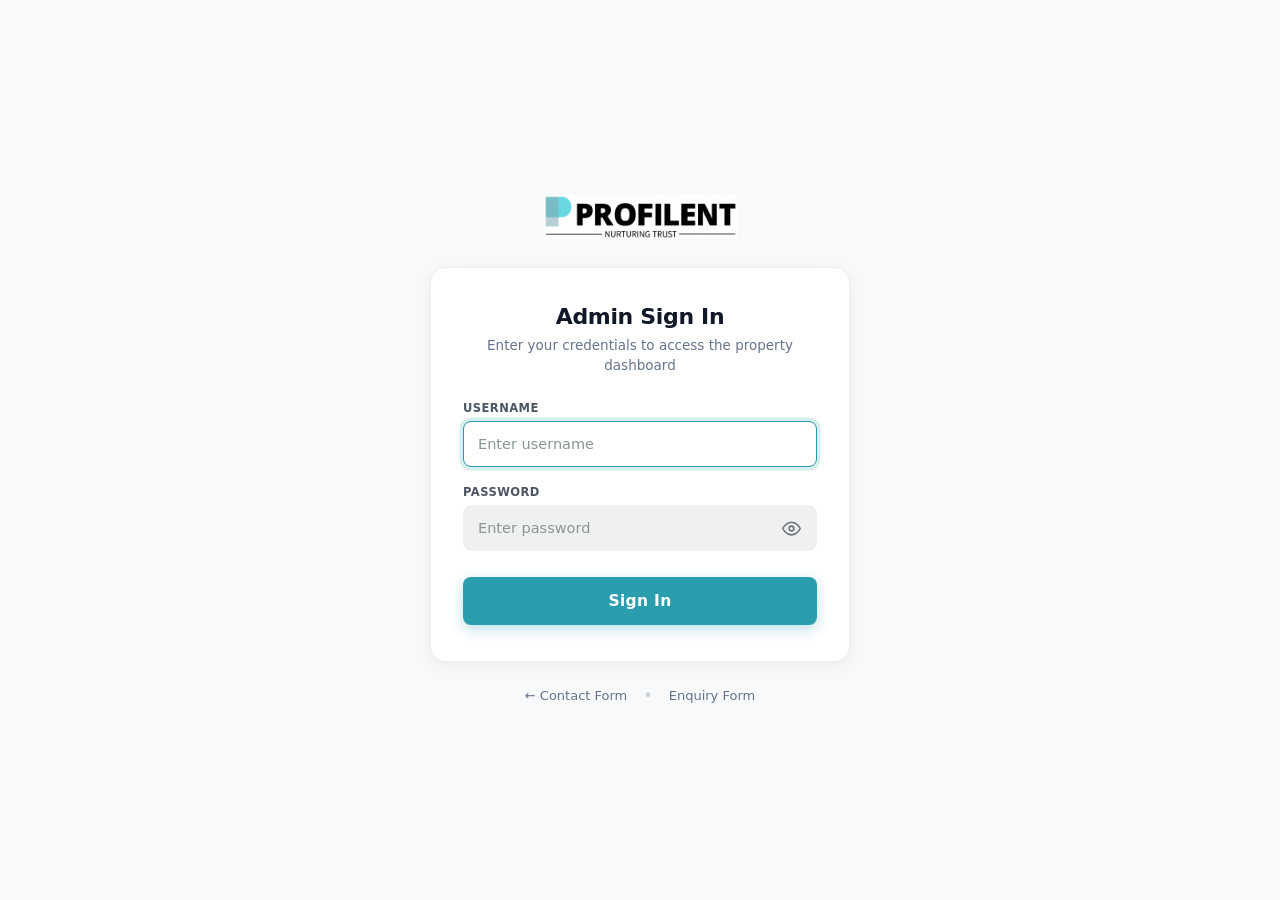
<file: admin/login.html>
<!DOCTYPE html>
<html lang="en">
<head>
  <meta charset="UTF-8">
  <meta name="viewport" content="width=device-width, initial-scale=1">
  <title>Admin Login | Profilent</title>
  <style>
    :root {
      --primary: #2A9DAE;
      --primary-hover: #238594;
      --primary-active: #1e7482;
      --primary-shadow: rgba(42, 157, 174, 0.32);
      --bg: #F7F9FA;
      --card-bg: #FFFFFF;
      --input-bg: #EEF1F0;
      --border: #EEF1F0;
      --text: #111827;
      --text-muted: #64748b;
      --label-color: #4b5563;
    }

    * {
      box-sizing: border-box;
      margin: 0;
      padding: 0;
      font-family: -apple-system, BlinkMacSystemFont, "Segoe UI", Roboto, system-ui, Helvetica, Arial, sans-serif, "Apple Color Emoji", "Segoe UI Emoji", "Segoe UI Symbol";
    }

    body {
      background-color: var(--bg);
      color: var(--text);
      min-height: 100vh;
      min-height: 100dvh;
      display: flex;
      flex-direction: column;
      align-items: center;
      justify-content: center;
      padding: 24px 16px;
      -webkit-font-smoothing: antialiased;
      -moz-osx-font-smoothing: grayscale;
    }

    .login-container {
      width: 100%;
      max-width: 420px;
      margin: 0 auto;
    }

    /* Logo Header */
    .brand-header {
      text-align: center;
      margin-bottom: 24px;
    }

    .brand-logo {
      height: 44px;
      width: auto;
      max-width: 220px;
      object-fit: contain;
      display: inline-block;
    }

    /* Login Card */
    .login-card {
      background: var(--card-bg);
      border: 1px solid var(--border);
      border-radius: 16px;
      box-shadow: 0 4px 24px -2px rgba(15, 23, 42, 0.05), 0 2px 8px -1px rgba(15, 23, 42, 0.03);
      padding: 36px 32px;
      width: 100%;
    }

    .card-title {
      font-size: 22px;
      font-weight: 700;
      color: var(--text);
      letter-spacing: -0.015em;
      margin-bottom: 6px;
      text-align: center;
    }

    .card-subtitle {
      font-size: 13.5px;
      color: var(--text-muted);
      line-height: 1.5;
      text-align: center;
      margin-bottom: 26px;
    }

    /* Form Fields */
    .form-group {
      margin-bottom: 18px;
    }

    .input-label {
      display: block;
      font-size: 11.5px;
      font-weight: 600;
      letter-spacing: 0.04em;
      color: var(--label-color);
      text-transform: uppercase;
      margin-bottom: 6px;
    }

    .input-field {
      width: 100%;
      height: 46px;
      background-color: var(--input-bg) !important;
      border: 1.5px solid var(--input-bg);
      border-radius: 8px;
      font-size: 14.5px;
      font-weight: 500;
      color: var(--text);
      padding: 0 14px;
      outline: none;
      transition: all 0.2s cubic-bezier(0.4, 0, 0.2, 1);
    }

    .input-field::placeholder {
      color: #899694;
      font-weight: 400;
    }

    .input-field:focus {
      background-color: #ffffff !important;
      border-color: var(--primary) !important;
      box-shadow: 0 0 0 3.5px rgba(42, 157, 174, 0.18) !important;
    }

    /* Password field with show/hide toggle */
    .password-wrapper {
      position: relative;
      display: flex;
      align-items: center;
    }

    .password-wrapper .input-field {
      padding-right: 44px;
    }

    .toggle-password {
      position: absolute;
      right: 12px;
      background: none;
      border: none;
      color: #6b7280;
      cursor: pointer;
      display: flex;
      align-items: center;
      justify-content: center;
      padding: 4px;
      border-radius: 4px;
      transition: color 0.15s ease;
    }

    .toggle-password:hover {
      color: var(--primary);
    }

    .toggle-password svg {
      width: 19px;
      height: 19px;
      fill: none;
      stroke: currentColor;
      stroke-width: 2;
      stroke-linecap: round;
      stroke-linejoin: round;
    }

    /* Primary Submit Button */
    .btn-submit {
      width: 100%;
      height: 48px;
      background-color: var(--primary);
      color: #ffffff;
      font-size: 15.5px;
      font-weight: 600;
      letter-spacing: 0.02em;
      border: none;
      border-radius: 8px;
      cursor: pointer;
      transition: all 0.25s cubic-bezier(0.4, 0, 0.2, 1);
      display: inline-flex;
      align-items: center;
      justify-content: center;
      box-shadow: 0 4px 14px var(--primary-shadow);
      margin-top: 8px;
    }

    .btn-submit:hover {
      background-color: var(--primary-hover);
      transform: translateY(-1px);
      box-shadow: 0 6px 18px rgba(42, 157, 174, 0.4);
    }

    .btn-submit:active {
      transform: translateY(0);
      background-color: var(--primary-active);
      box-shadow: 0 2px 8px rgba(42, 157, 174, 0.28);
    }

    .btn-submit:disabled {
      opacity: 0.7;
      cursor: not-allowed;
      transform: none;
    }

    /* Error Message Alert */
    .error-alert {
      margin-top: 18px;
      background-color: #fef2f2;
      color: #991b1b;
      border: 1px solid #fee2e2;
      border-radius: 8px;
      padding: 12px 14px;
      font-size: 13.5px;
      display: flex;
      align-items: center;
      gap: 10px;
      animation: fadeIn 0.2s ease;
    }

    .error-alert svg {
      width: 18px;
      height: 18px;
      fill: #dc2626;
      flex-shrink: 0;
    }

    .error-alert[hidden] {
      display: none;
    }

    @keyframes fadeIn {
      from { opacity: 0; transform: translateY(-4px); }
      to { opacity: 1; transform: translateY(0); }
    }

    /* Quick Links */
    .quick-links {
      display: flex;
      justify-content: center;
      align-items: center;
      gap: 16px;
      margin-top: 24px;
    }

    .quick-link {
      font-size: 13px;
      color: var(--text-muted);
      text-decoration: none;
      transition: color 0.15s ease;
      display: inline-flex;
      align-items: center;
      gap: 4px;
    }

    .quick-link:hover {
      color: var(--primary);
      text-decoration: underline;
    }

    /* Mobile Enhancements */
    @media (max-width: 480px) {
      .login-card {
        padding: 28px 20px;
        border-radius: 14px;
      }

      .card-title {
        font-size: 20px;
      }

      .input-field {
        height: 48px;
        font-size: 16px !important; /* Prevents iOS Safari auto-zoom */
      }

      .btn-submit {
        height: 50px;
        font-size: 16px;
      }
    }
  </style>
</head>
<body>

  <div class="login-container">
    <!-- Brand Logo -->
    <div class="brand-header">
      <a href="/" aria-label="Profilent home">
        <img src="/image/profilent-logo.png?v=20261027-new-logo" alt="PROFILENT - NURTURING TRUST" class="brand-logo">
      </a>
    </div>

    <!-- Login Card -->
    <div class="login-card">
      <h1 class="card-title">Admin Sign In</h1>
      <p class="card-subtitle">Enter your credentials to access the property dashboard</p>

      <form id="loginForm" autocomplete="off" novalidate>
        <div class="form-group">
          <label class="input-label" for="username">Username</label>
          <input 
            type="text" 
            class="input-field" 
            id="username" 
            name="username" 
            placeholder="Enter username" 
            autocomplete="username" 
            required 
            autofocus
          >
        </div>

        <div class="form-group">
          <label class="input-label" for="password">Password</label>
          <div class="password-wrapper">
            <input 
              type="password" 
              class="input-field" 
              id="password" 
              name="password" 
              placeholder="Enter password" 
              autocomplete="current-password" 
              required
            >
            <button type="button" class="toggle-password" id="togglePassword" aria-label="Toggle password visibility">
              <svg id="eyeIcon" viewBox="0 0 24 24">
                <path d="M1 12s4-8 11-8 11 8 11 8-4 8-11 8-11-8-11-8z"/>
                <circle cx="12" cy="12" r="3"/>
              </svg>
            </button>
          </div>
        </div>

        <button type="submit" class="btn-submit" id="loginBtn">
          Sign In
        </button>

        <div class="error-alert" id="loginError" hidden role="alert">
          <svg viewBox="0 0 24 24"><path d="M12 2C6.48 2 2 6.48 2 12s4.48 10 10 10 10-4.48 10-10S17.52 2 12 2zm1 15h-2v-2h2v2zm0-4h-2V7h2v6z"/></svg>
          <span id="errorMessage">Invalid username or password.</span>
        </div>
      </form>
    </div>

    <!-- Footer Navigation Links -->
    <div class="quick-links">
      <a href="/" class="quick-link">← Contact Form</a>
      <span style="color: #cbd5e1;">•</span>
      <a href="/enquiry" class="quick-link">Enquiry Form</a>
    </div>
  </div>

  <script>
    const form = document.getElementById("loginForm");
    const btn = document.getElementById("loginBtn");
    const err = document.getElementById("loginError");
    const errMsg = document.getElementById("errorMessage");
    const pwdInput = document.getElementById("password");
    const togglePwd = document.getElementById("togglePassword");
    const eyeIcon = document.getElementById("eyeIcon");

    // Toggle Password Visibility
    togglePwd.addEventListener("click", () => {
      const isPassword = pwdInput.type === "password";
      pwdInput.type = isPassword ? "text" : "password";
      eyeIcon.innerHTML = isPassword
        ? '<path d="M17.94 17.94A10.07 10.07 0 0 1 12 20c-7 0-11-8-11-8a18.45 18.45 0 0 1 5.06-5.94M9.9 4.24A9.12 9.12 0 0 1 12 4c7 0 11 8 11 8a18.5 18.5 0 0 1-2.16 3.19m-6.72-1.07a3 3 0 1 1-4.24-4.24"/><line x1="1" y1="1" x2="23" y2="23"/>'
        : '<path d="M1 12s4-8 11-8 11 8 11 8-4 8-11 8-11-8-11-8z"/><circle cx="12" cy="12" r="3"/>';
      togglePwd.setAttribute("aria-label", isPassword ? "Hide password" : "Show password");
    });

    // Form Submission Handler
    form.addEventListener("submit", async (e) => {
      e.preventDefault();
      err.hidden = true;

      const username = document.getElementById("username").value.trim();
      const password = pwdInput.value;

      if (!username || !password) {
        errMsg.textContent = "Please enter both username and password.";
        err.hidden = false;
        return;
      }

      btn.disabled = true;
      btn.textContent = "Signing in...";

      try {
        const res = await fetch("/admin/login", {
          method: "POST",
          headers: { "Content-Type": "application/json" },
          body: JSON.stringify({ username, password }),
        });

        if (res.ok) {
          window.location.assign("/admin");
          return;
        }

        const data = await res.json().catch(() => ({}));
        errMsg.textContent = res.status === 503
          ? (data.detail || "Admin login is not configured yet.")
          : "Invalid username or password.";
        err.hidden = false;
      } catch (ex) {
        errMsg.textContent = "Could not reach the server. Please check your connection.";
        err.hidden = false;
      } finally {
        btn.disabled = false;
        btn.textContent = "Sign In";
      }
    });
  </script>
</body>
</html>
</file>
